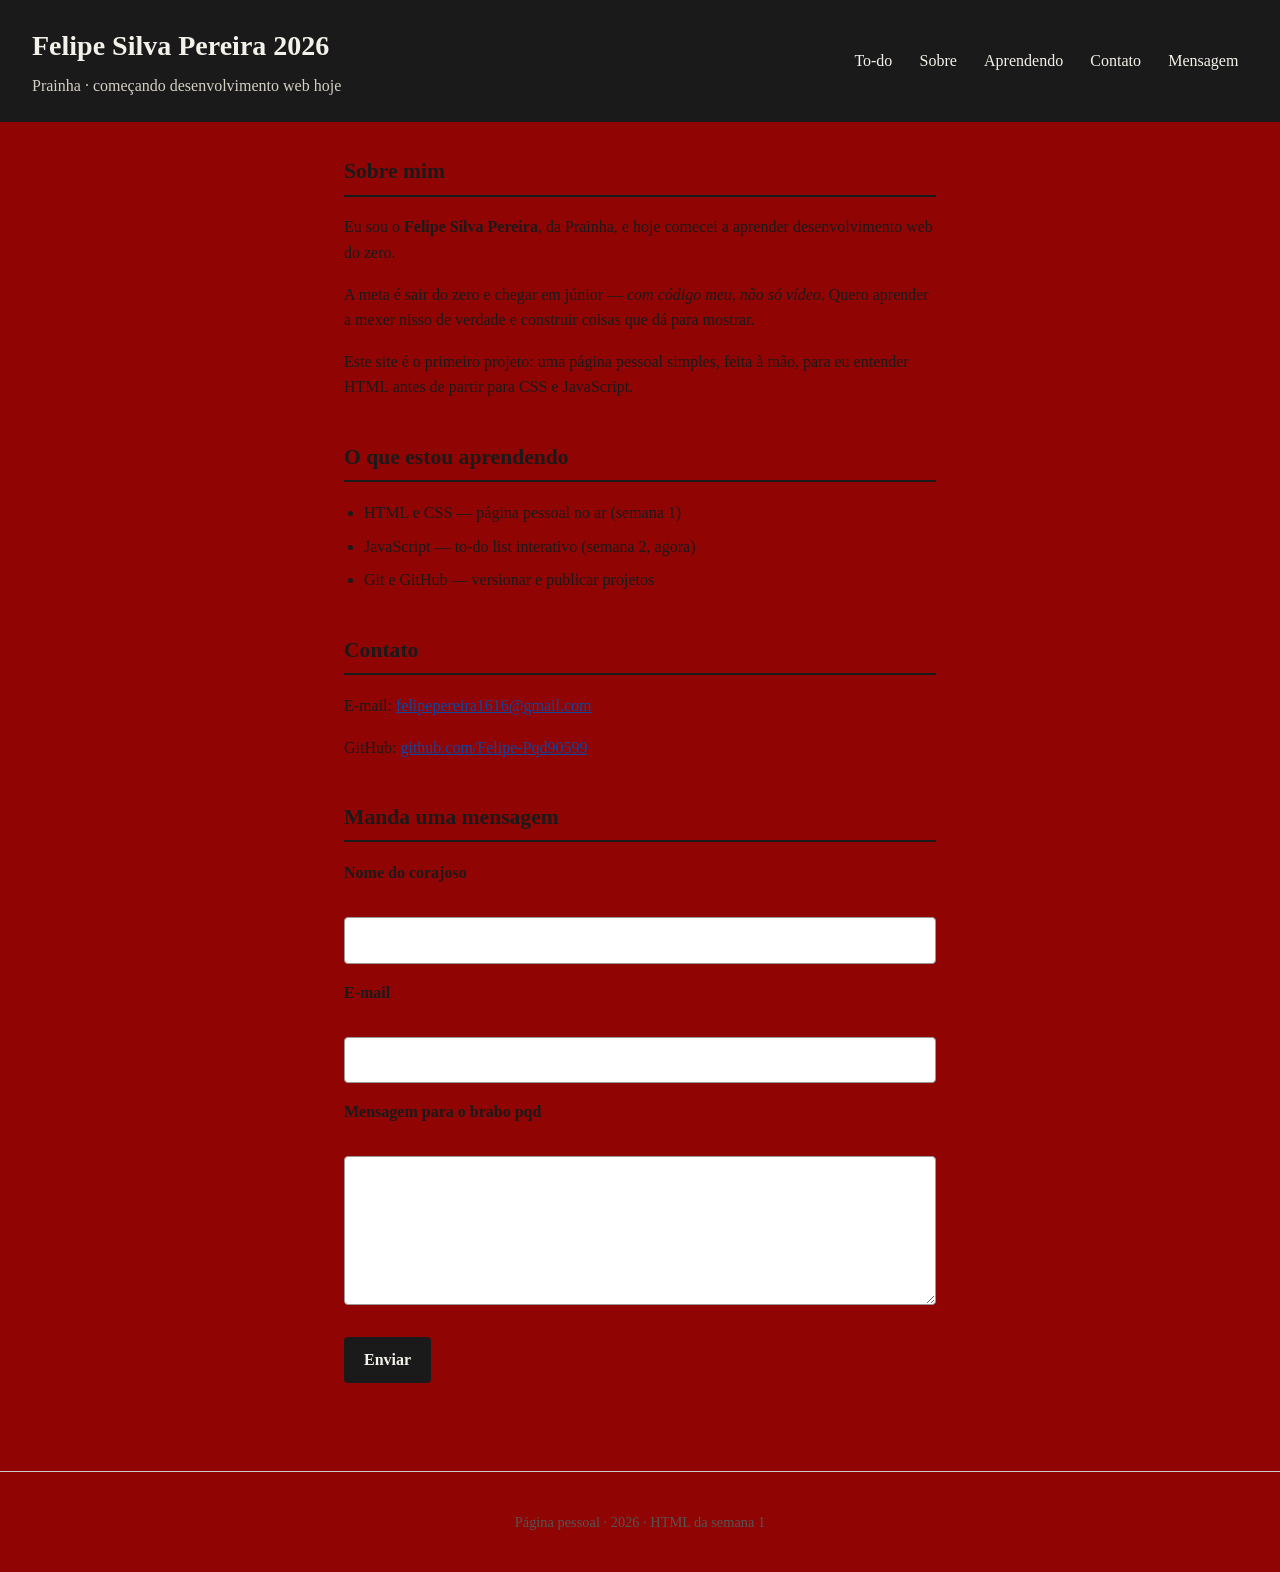
<file: index.html>
<!DOCTYPE html>
<html lang="pt-BR">
  <head>
    <meta charset="UTF-8" />
    <meta name="viewport" content="width=device-width, initial-scale=1.0" />
    <title>Felipe Silva Pereira</title>
    <link rel="stylesheet" href="styles.css" />
  </head>
  <body>
    <!-- head = recado pro navegador. body = o que a pessoa vê. -->

    <header>
      <div class="header-texto">
        <h1>Felipe Silva Pereira 2026</h1>
        <p>Prainha · começando desenvolvimento web hoje</p>
      </div>
      <nav aria-label="Navegação principal">
        <a href="todo.html">To-do</a>
        <a href="#sobre">Sobre</a>
        <a href="#aprendendo">Aprendendo</a>
        <a href="#contato">Contato</a>
        <a href="#mensagem">Mensagem</a>
      </nav>
    </header>

    <main>
      <section id="sobre">
        <h2>Sobre mim</h2>
        <p>
          Eu sou o <strong>Felipe Silva Pereira</strong>, da Prainha, e hoje
          comecei a aprender desenvolvimento web do zero.
        </p>
        <p>
          A meta é sair do zero e chegar em júnior —
          <em>com código meu, não só vídeo</em>. Quero aprender a mexer nisso
          de verdade e construir coisas que dá para mostrar.
        </p>
        <p>
          Este site é o primeiro projeto: uma página pessoal simples, feita à
          mão, para eu entender HTML antes de partir para CSS e JavaScript.
        </p>
      </section>

      <section id="aprendendo">
        <h2>O que estou aprendendo</h2>
        <ul>
          <li>HTML e CSS — página pessoal no ar (semana 1)</li>
          <li>JavaScript — to-do list interativo (semana 2, agora)</li>
          <li>Git e GitHub — versionar e publicar projetos</li>
        </ul>
      </section>

      <section id="contato">
        <h2>Contato</h2>
        <p>
          E-mail:
          <a href="mailto:felipepereira1616@gmail.com"
            >felipepereira1616@gmail.com</a>
        </p>
        <p>
          GitHub:
          <a
            href="https://github.com/Felipe-Pqd90599"
            target="_blank"
            rel="noopener"
            >github.com/Felipe-Pqd90599</a
          >
        </p>
      </section>
      <section id="mensagem">
        <h2>Manda uma mensagem</h2>
      
        <form>
          <p>
            <label for="nome">Nome do corajoso</label><br />
            <input id="nome" name="nome" type="text" />
          </p>
      
          <p>
            <label for="email">E-mail</label><br />
            <input id="email" name="email" type="email" />
          </p>
      
          <p>
            <label for="mensagem">Mensagem para o brabo pqd</label><br />
            <textarea id="mensagem" name="mensagem" rows="5"></textarea>
          </p>
      
          <button type="submit">Enviar</button>
        </form>
      </section>
    </main>

    <footer>
      <p>Página pessoal · 2026 · HTML da semana 1</p>
    </footer>
  </body>
</html>
</file>
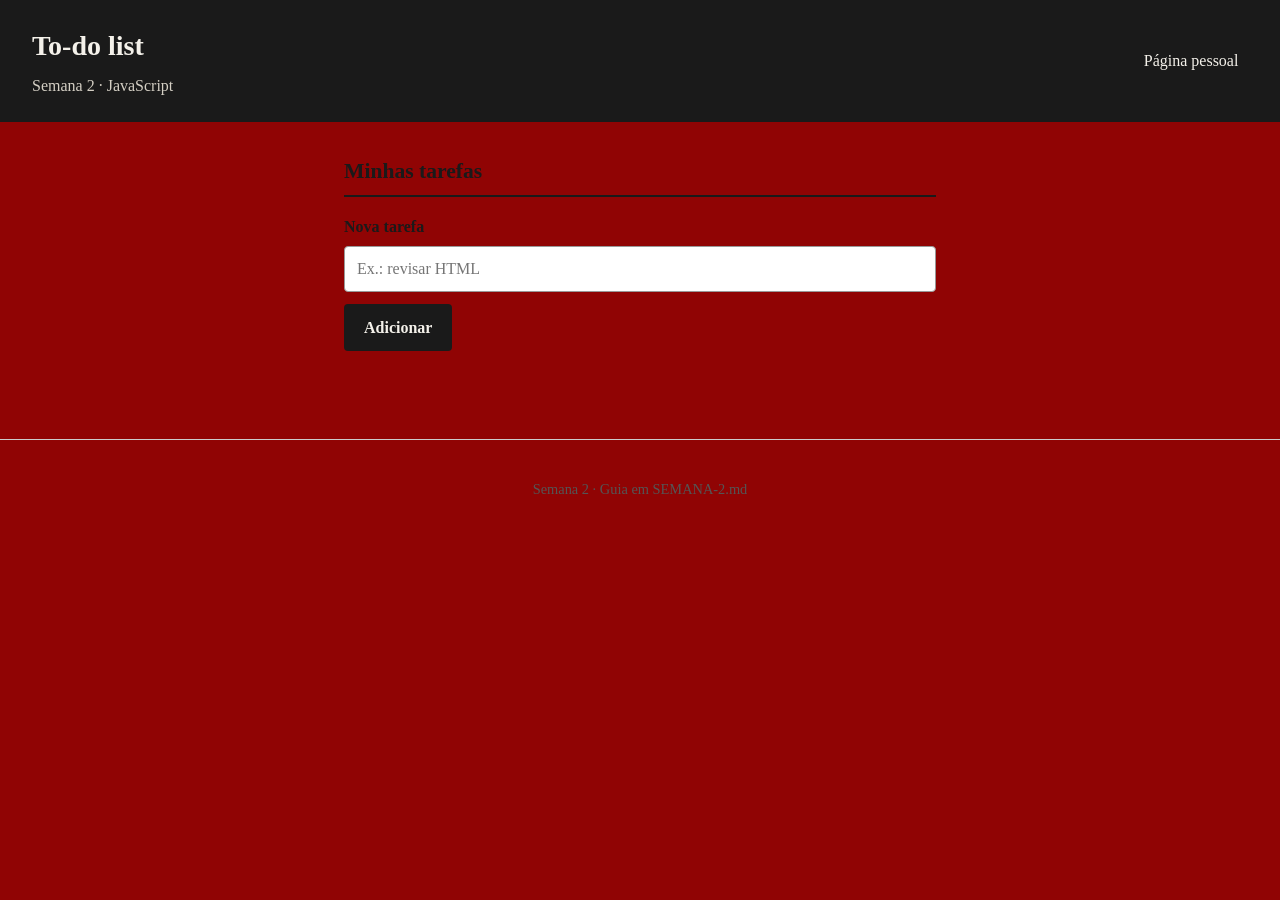
<file: todo.html>
<!DOCTYPE html>
<html lang="pt-BR">
  <head>
    <meta charset="UTF-8" />
    <meta name="viewport" content="width=device-width, initial-scale=1.0" />
    <title>To-do — Felipe</title>
    <link rel="stylesheet" href="styles.css" />
  </head>
  <body>
    <header>
      <div class="header-texto">
        <h1>To-do list</h1>
        <p>Semana 2 · JavaScript</p>
      </div>
      <nav aria-label="Navegação">
        <a href="index.html">Página pessoal</a>
      </nav>
    </header>

    <main>
      <section id="todo">
        <h2>Minhas tarefas</h2>
        <form id="form-todo">
          <label for="nova-tarefa">Nova tarefa</label>
          <input
            id="nova-tarefa"
            type="text"
            placeholder="Ex.: revisar HTML"
          />
          <button type="submit">Adicionar</button>
        </form>
        <ul id="lista-tarefas"></ul>
      </section>
    </main>

    <footer>
      <p>Semana 2 · Guia em SEMANA-2.md</p>
    </footer>

    <script src="todo.js"></script>
  </body>
</html>
</file>
<file: styles.css>
* {
  box-sizing: border-box;
}

body {
  margin: 0;
  font-family: Georgia, "Times New Roman", serif;
  line-height: 1.6;
  color: #1a1a1a;
  background-color: #900404;
}

a {
  color: #0d47a1;
}

a:hover {
  color: #1565c0;
}

header {
  display: flex;
  flex-wrap: wrap;
  align-items: center;
  justify-content: space-between;
  gap: 1rem;
  padding: 1.5rem 2rem;
  background-color: #1a1a1a;
  color: #f4f1ea;
}

header h1 {
  margin: 0 0 0.25rem;
  font-size: 1.75rem;
}

header p {
  margin: 0;
  color: #d4cfc4;
}

header a {
  color: #f4f1ea;
  text-decoration: none;
  padding: 0.35rem 0.6rem;
  border-radius: 4px;
}

header a:hover {
  background-color: #333;
  color: #fff;
}

nav {
  display: flex;
  flex-wrap: wrap;
  gap: 0.5rem;
}

main {
  max-width: 640px;
  margin: 0 auto;
  padding: 2rem 1.5rem 3rem;
}

section {
  margin-bottom: 2.5rem;
}

h2 {
  margin-top: 0;
  font-size: 1.35rem;
  border-bottom: 2px solid #1a1a1a;
  padding-bottom: 0.35rem;
}

ul {
  padding-left: 1.25rem;
}

li {
  margin-bottom: 0.5rem;
}

label {
  display: block;
  margin-bottom: 0.35rem;
  font-weight: bold;
}

input,
textarea {
  width: 100%;
  max-width: 100%;
  padding: 0.6rem 0.75rem;
  font: inherit;
  border: 1px solid #999;
  border-radius: 4px;
  background-color: #fff;
}

input:focus,
textarea:focus {
  outline: 2px solid #0d47a1;
  border-color: #0d47a1;
}

button {
  margin-top: 0.5rem;
  padding: 0.65rem 1.25rem;
  font: inherit;
  font-weight: bold;
  color: #f4f1ea;
  background-color: #1a1a1a;
  border: none;
  border-radius: 4px;
  cursor: pointer;
}

button:hover {
  background-color: #333;
}

#lista-tarefas {
  list-style: none;
  padding: 0;
  margin: 1rem 0 0;
}

#lista-tarefas li {
  display: flex;
  align-items: center;
  justify-content: space-between;
  gap: 0.75rem;
  padding: 0.6rem 0.75rem;
  margin-bottom: 0.5rem;
  background-color: #fff;
  border: 1px solid #ccc;
  border-radius: 4px;
}

#lista-tarefas li span {
  flex: 1;
  word-break: break-word;
}

#lista-tarefas li button {
  margin-top: 0;
  flex-shrink: 0;
  padding: 0.4rem 0.75rem;
  font-size: 0.85rem;
}

#form-todo button[type="submit"] {
  margin-top: 0.75rem;
}

footer {
  text-align: center;
  padding: 1.5rem;
  font-size: 0.9rem;
  color: #555;
  border-top: 1px solid #ccc;
}

@media (max-width: 600px) {
  header {
    flex-direction: column;
    align-items: flex-start;
    padding: 1.25rem 1rem;
  }

  header h1 {
    font-size: 1.4rem;
  }

  nav {
    width: 100%;
  }

  main {
    padding: 1.5rem 1rem 2rem;
  }

  h2 {
    font-size: 1.2rem;
  }

  #form-todo button[type="submit"] {
    width: 100%;
    padding: 0.85rem;
  }
}
</file>
